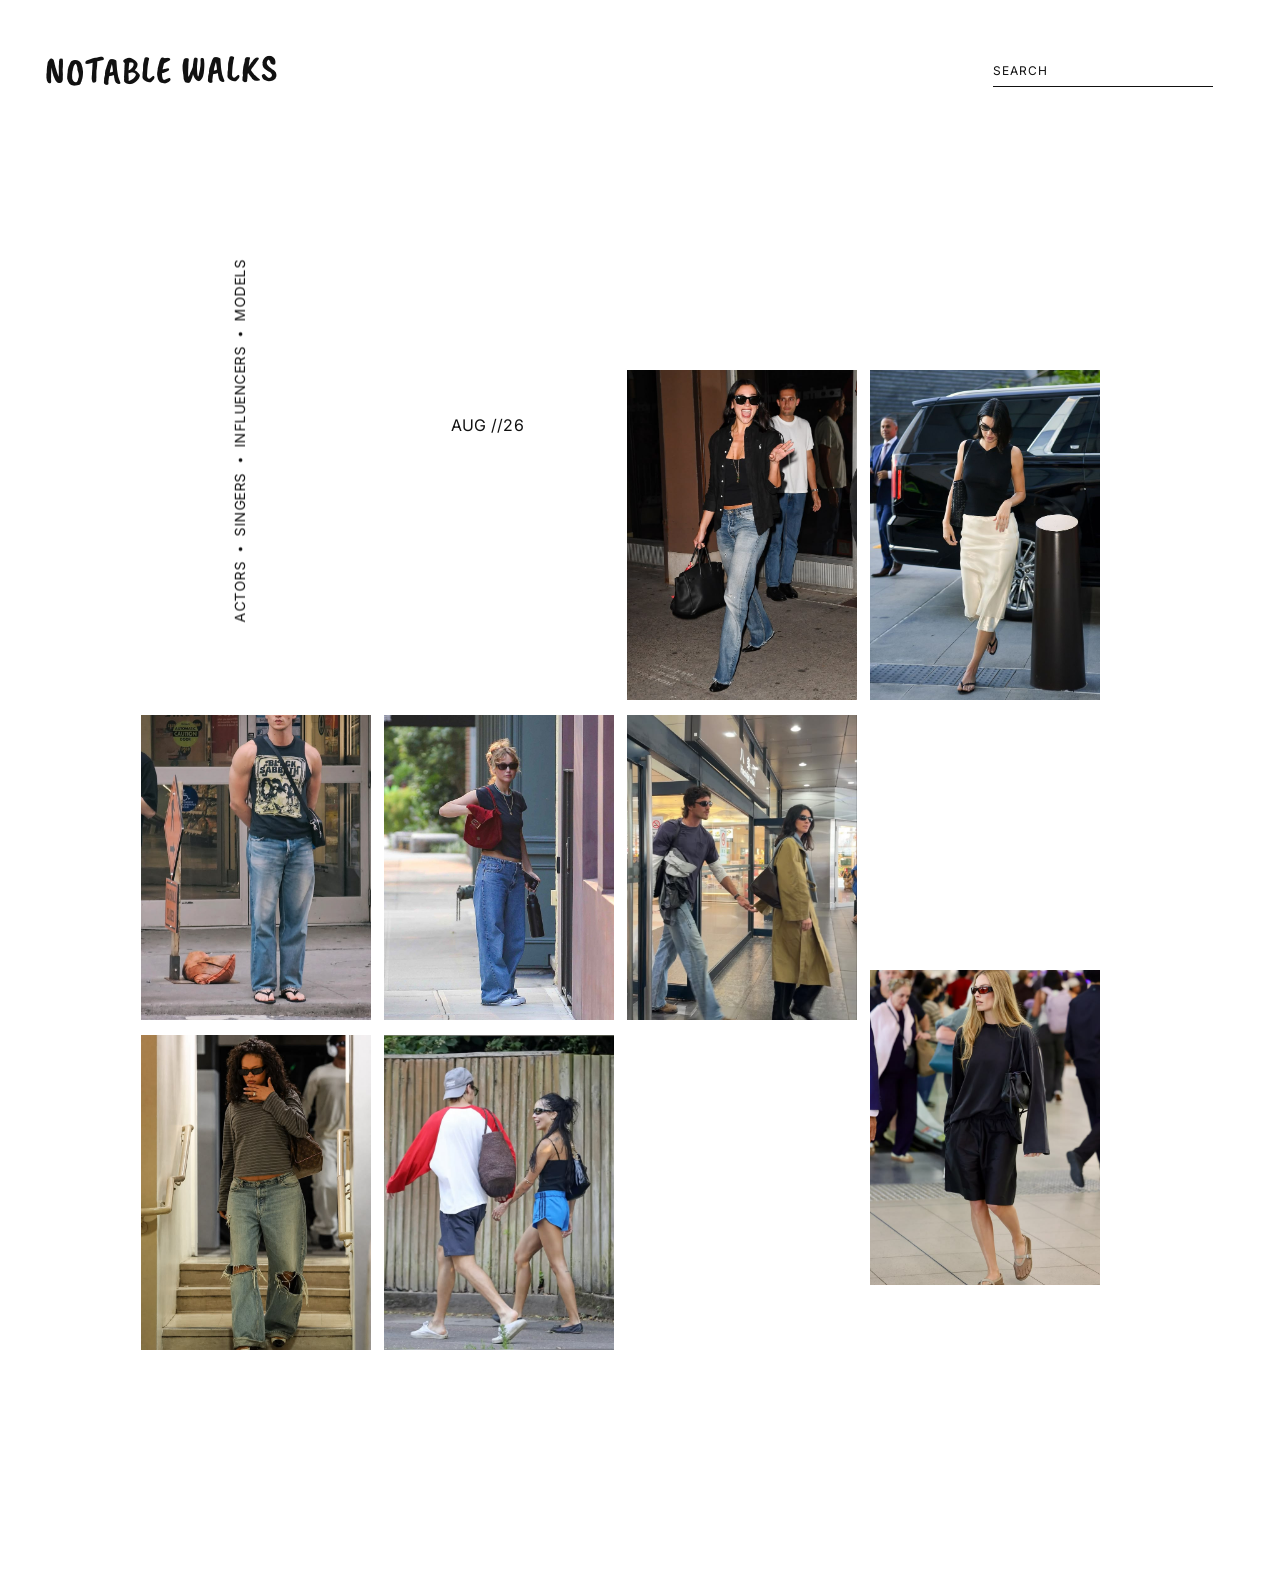
<file: index.html>
<!DOCTYPE html>
<html lang="en">
<head>
    <meta charset="UTF-8">
    <meta name="viewport" content="width=device-width, initial-scale=1.0">

    <title>Notable Walks</title>

    <link rel="preconnect" href="https://fonts.googleapis.com">
    <link rel="preconnect" href="https://fonts.gstatic.com" crossorigin>

    <link href="https://fonts.googleapis.com/css2?family=Caveat+Brush&family=Inter:wght@300;400;500;600&display=swap" rel="stylesheet">

    <link rel="stylesheet" href="style.css">
</head>

<body>

    <!-- TOP HEADER -->
    <header class="header">

        <div class="brand">
            NOTABLE WALKS
        </div>

        <!-- SEARCH -->
        <div class="search-container">

            <input
                type="text"
                id="searchInput"
                class="search-input"
                placeholder="SEARCH"
                autocomplete="off"
            >

            <button
                id="clearSearch"
                class="clear-search"
                aria-label="Clear search"
            >
                ×
            </button>

        </div>

    </header>


    <!-- SIDE CATEGORY NAVIGATION -->
    <nav class="side-nav">

        <a href="#actors">ACTORS</a>
        <span>•</span>

        <a href="#singers">SINGERS</a>
        <span>•</span>

        <a href="#influencers">INFLUENCERS</a>
        <span>•</span>

        <a href="#models">MODELS</a>

    </nav>


    <!-- MAIN CONTENT -->
    <main class="page">

        <div class="date">
            AUG //26
        </div>


        <!-- SEARCH RESULTS MESSAGE -->
        <div id="searchMessage" class="search-message"></div>


        <!-- PHOTO COLLAGE -->
        <section class="collage" id="collage">

            <!-- DUA LIPA -->
            <div
                class="photo photo-1"
                data-person="Dua Lipa"
                data-category="Singer"
            >
                <img
                    src="images/dualipa.jpg"
                    alt="Dua Lipa"
                >
            </div>


            <!-- KENDALL JENNER -->
            <div
                class="photo photo-2"
                data-person="Kendall Jenner"
                data-category="Model"
            >
                <img
                    src="images/kendalljenner.jpg"
                    alt="Kendall Jenner"
                >
            </div>


            <!-- CONNOR STORRIE -->
            <div
                class="photo photo-3"
                data-person="Connor Storrie"
                data-category="Actor"
            >
                <img
                    src="images/connorstorrie.jpg"
                    alt="Connor Storrie"
                >
            </div>


            <!-- JENNIFER LAWRENCE -->
            <div
                class="photo photo-4"
                data-person="Jennifer Lawrence"
                data-category="Actor"
            >
                <img
                    src="images/jenniferlawrence.jpg"
                    alt="Jennifer Lawrence"
                >
            </div>


            <!-- JACOB ELORDI -->
            <div
                class="photo photo-5"
                data-person="Jacob Elordi"
                data-category="Actor"
            >
                <img
                    src="images/jacobelordi.jpg"
                    alt="Jacob Elordi"
                >
            </div>


            <!-- RIHANNA -->
            <div
                class="photo photo-6"
                data-person="Rihanna"
                data-category="Singer"
            >
                <img
                    src="images/rihanna.jpg"
                    alt="Rihanna"
                >
            </div>


            <!-- MARGOT ROBBIE -->
            <div
                class="photo photo-7"
                data-person="Margot Robbie"
                data-category="Actor"
            >
                <img
                    src="images/margotrobbie.jpg"
                    alt="Margot Robbie"
                >
            </div>


            <!-- HARRY STYLES -->
            <div
                class="photo photo-8"
                data-person="Harry Styles"
                data-category="Singer"
            >
                <img
                    src="images/harrystyles.jpg"
                    alt="Harry Styles"
                >
            </div>

        </section>

    </main>


    <script src="script.js"></script>

</body>
</html>
</file>
<file: style.css>
/* =========================================
   RESET
========================================= */

* {
    margin: 0;
    padding: 0;
    box-sizing: border-box;
}

html {
    scroll-behavior: smooth;
}

body {
    background: #ffffff;
    color: #111111;
    font-family: "Inter", Arial, sans-serif;
    min-height: 100vh;
}


/* =========================================
   MAIN HEADER
========================================= */

.header {
    position: fixed;

    top: 0;
    left: 0;

    width: 100%;
    height: 150px;

    display: flex;
    align-items: flex-start;
    justify-content: space-between;

    padding: 55px 5.2vw 0 3.5vw;

    z-index: 100;

    pointer-events: none;
}


/* =========================================
   NOTABLE WALKS LOGO
   SAME AS INDEX.HTML
========================================= */

.brand {
    font-family: "Caveat Brush", cursive !important;

    font-size: clamp(30px, 3vw, 48px);

    font-weight: 400;

    letter-spacing: 1px;

    line-height: 0.8;

    transform: rotate(-1deg);

    white-space: nowrap;

    color: #111111;
}


/* =========================================
   SEARCH
========================================= */

.search-container {
    position: relative;

    width: 220px;

    pointer-events: auto;
}

.search-input {
    width: 100%;

    border: none;

    border-bottom: 1px solid #111111;

    background: transparent;

    padding: 8px 30px 8px 0;

    font-family: "Inter", Arial, sans-serif;

    font-size: 12px;

    letter-spacing: 1px;

    color: #111111;

    outline: none;
}

.search-input::placeholder {
    color: #111111;

    opacity: 1;
}

.search-input:focus {
    border-bottom: 1px solid #777777;
}

.clear-search {
    position: absolute;

    right: 0;
    top: 50%;

    transform: translateY(-50%);

    border: none;

    background: none;

    font-size: 20px;

    line-height: 1;

    cursor: pointer;

    opacity: 0;

    pointer-events: none;

    transition: opacity 0.2s ease;
}

.clear-search.visible {
    opacity: 1;

    pointer-events: auto;
}


/* =========================================
   SIDE NAVIGATION
========================================= */

.side-nav {
    position: fixed;

    left: 4.5vw;
    top: 49%;

    transform: translateY(-50%) rotate(-90deg);

    transform-origin: center;

    display: flex;
    align-items: center;

    gap: 9px;

    white-space: nowrap;

    z-index: 100;
}

.side-nav a {
    color: #111111;

    text-decoration: none;

    font-family: "Inter", Arial, sans-serif;

    font-size: 14px;

    font-weight: 400;

    letter-spacing: 0.5px;

    transition: opacity 0.25s ease;
}

.side-nav a:hover {
    opacity: 0.4;
}

.side-nav span {
    font-size: 12px;
}


/* =========================================
   MAIN PAGE
========================================= */

.page {
    position: relative;

    min-height: 100vh;

    width: 100%;

    padding-top: 200px;
}


/* =========================================
   DATE
========================================= */

.date {
    position: absolute;

    top: 415px;
    left: 35.2%;

    font-family: "Inter", Arial, sans-serif;

    font-size: 16px;

    font-weight: 400;

    letter-spacing: 0.3px;

    z-index: 20;
}


/* =========================================
   SEARCH MESSAGE
========================================= */

.search-message {
    position: absolute;

    top: 190px;
    left: 35.2%;

    font-family: "Inter", Arial, sans-serif;

    font-size: 11px;

    letter-spacing: 1px;

    z-index: 20;
}


/* =========================================
   PHOTO COLLAGE
========================================= */

.collage {
    position: relative;

    width: 76vw;

    max-width: 980px;

    height: 1200px;

    margin-left: 11%;

    margin-top: 170px;
}


/* =========================================
   ALL PHOTOS
========================================= */

.photo {
    position: absolute;

    overflow: hidden;

    background: #eeeeee;

    transition:
        transform 0.5s cubic-bezier(.2,.8,.2,1),
        filter 0.5s ease,
        opacity 0.4s ease;

    cursor: pointer;
}

.photo img {
    width: 100%;
    height: 100%;

    display: block;

    object-fit: cover;

    transition:
        transform 0.7s cubic-bezier(.2,.8,.2,1),
        filter 0.5s ease;
}


/* =========================================
   HIDDEN SEARCH RESULTS
========================================= */

.photo.hidden {
    opacity: 0;

    pointer-events: none;

    visibility: hidden;
}


/* =========================================
   PHOTO HOVER
========================================= */

.photo:hover {
    transform: translateY(-8px);

    z-index: 50;
}

.photo:hover img {
    transform: scale(1.04);
}


/* =========================================
   PHOTO POSITIONS
========================================= */

.photo-1 {
    left: 50%;
    top: 0;

    width: 230px;
    height: 330px;

    z-index: 5;
}

.photo-2 {
    left: 75%;
    top: 0;

    width: 230px;
    height: 330px;

    z-index: 6;
}

.photo-3 {
    left: 0;
    top: 345px;

    width: 230px;
    height: 305px;

    z-index: 5;
}

.photo-4 {
    left: 25%;
    top: 345px;

    width: 230px;
    height: 305px;

    z-index: 5;
}

.photo-5 {
    left: 50%;
    top: 345px;

    width: 230px;
    height: 305px;

    z-index: 5;
}

.photo-6 {
    left: 0;
    top: 665px;

    width: 230px;
    height: 315px;

    z-index: 5;
}

.photo-7 {
    left: 75%;
    top: 600px;

    width: 230px;
    height: 315px;

    z-index: 5;
}

.photo-8 {
    left: 25%;
    top: 665px;

    width: 230px;
    height: 315px;

    z-index: 5;
}


/* =========================================
   TABLET
========================================= */

@media (max-width: 1000px) {

    .header {
        padding-left: 25px;
        padding-right: 25px;
    }

    .search-container {
        width: 180px;
    }

    .side-nav {
        left: 15px;
    }

    .collage {
        width: 82vw;

        margin-left: 10%;

        transform: scale(0.9);

        transform-origin: top left;
    }

    .date {
        left: 45%;
    }

    .search-message {
        left: 45%;
    }
}


/* =========================================
   MOBILE MAIN PAGE
========================================= */

@media (max-width: 700px) {

    .header {
        height: 110px;

        padding:
            32px
            20px
            0
            20px;
    }

    .brand {
        font-size: 28px;
    }

    .search-container {
        width: 115px;
    }

    .search-input {
        font-size: 9px;

        padding-top: 5px;
        padding-bottom: 5px;
    }

    .clear-search {
        font-size: 17px;
    }

    .side-nav {

        position: fixed;

        top: auto;
        bottom: 20px;

        left: 50%;

        transform:
            translateX(-50%)
            rotate(0deg);

        width: 94vw;

        justify-content: center;

        gap: 5px;

        flex-wrap: wrap;

        white-space: normal;

        text-align: center;

        background: rgba(255,255,255,0.9);

        padding: 8px;

        backdrop-filter: blur(10px);
    }

    .side-nav a {
        font-size: 9px;
    }

    .side-nav span {
        font-size: 8px;
    }

    .date {
        top: 135px;

        left: 20px;

        font-size: 12px;
    }

    .search-message {
        top: 165px;

        left: 20px;

        font-size: 9px;
    }

    .page {
        padding-top: 140px;
    }

    .collage {

        width: 100%;

        height: 1100px;

        margin: 60px 0 0 0;

        transform: none;
    }

    .photo-1 {
        left: 42%;
        top: 0;

        width: 27vw;
        height: 38vw;
    }

    .photo-2 {
        left: 71%;
        top: 0;

        width: 27vw;
        height: 38vw;
    }

    .photo-3 {
        left: 5%;
        top: 42vw;

        width: 27vw;
        height: 36vw;
    }

    .photo-4 {
        left: 34%;
        top: 42vw;

        width: 27vw;
        height: 36vw;
    }

    .photo-5 {
        left: 63%;
        top: 42vw;

        width: 27vw;
        height: 36vw;
    }

    .photo-6 {
        left: 5%;
        top: 82vw;

        width: 27vw;
        height: 38vw;
    }

    .photo-7 {
        left: 42%;
        top: 82vw;

        width: 27vw;
        height: 38vw;
    }

    .photo-8 {
        left: 71%;
        top: 82vw;

        width: 27vw;
        height: 38vw;
    }
}


/* =========================================
   DETAIL PAGE HEADER
========================================= */

.detail-header {
    position: fixed;

    top: 0;
    left: 0;

    width: 100%;
    height: 150px;

    display: flex;

    align-items: flex-start;

    justify-content: space-between;

    padding: 55px 5.2vw 0 3.5vw;

    z-index: 100;

    background: #ffffff;
}


/* =========================================
   DETAIL PAGE LOGO
========================================= */

.detail-header .brand {
    font-family: "Caveat Brush", cursive !important;

    font-size: clamp(30px, 3vw, 48px);

    font-weight: 400;

    letter-spacing: 1px;

    line-height: 0.8;

    transform: rotate(-1deg);

    white-space: nowrap;

    color: #111111;
}


/* =========================================
   BACK BUTTON
========================================= */

.back-button {
    color: #111111;

    text-decoration: none;

    font-family: "Inter", Arial, sans-serif;

    font-size: 11px;

    font-weight: 400;

    letter-spacing: 1px;

    transition: opacity 0.25s ease;

    margin-top: 5px;
}

.back-button:hover {
    opacity: 0.4;
}


/* =========================================
   DETAIL PAGE
========================================= */

.detail-page {

    min-height: 100vh;

    padding:
        200px
        8vw
        100px
        8vw;

    display: grid;

    grid-template-columns:
        minmax(400px, 650px)
        300px;

    gap: 8vw;

    align-items: start;
}


/* =========================================
   LARGE CELEBRITY IMAGE
========================================= */

.detail-main {
    width: 100%;
}

.detail-image-container {

    width: 100%;

    max-height: 760px;

    overflow: hidden;

    background: #eeeeee;
}

.detail-image-container img {

    width: 100%;

    height: auto;

    max-height: 760px;

    display: block;

    object-fit: cover;
}


/* =========================================
   DETAIL SIDEBAR
========================================= */

.detail-sidebar {

    padding-top: 10px;

    width: 100%;
}

.detail-person {

    font-family: "Inter", Arial, sans-serif;

    font-size: 18px;

    font-weight: 400;

    letter-spacing: 0.5px;

    margin-bottom: 45px;
}

.wearing-title {

    font-family: "Inter", Arial, sans-serif;

    font-size: 10px;

    font-weight: 400;

    letter-spacing: 1.5px;

    margin-bottom: 20px;

    color: #777777;
}


/* =========================================
   PRODUCTS
========================================= */

.product {

    display: grid;

    grid-template-columns: 90px 1fr;

    gap: 15px;

    align-items: center;

    margin-bottom: 22px;

    color: #111111;

    text-decoration: none;

    transition: opacity 0.25s ease;
}

.product:hover {
    opacity: 0.5;
}

.product-image {

    width: 90px;

    height: 110px;

    background: #f1f1f1;

    overflow: hidden;
}

.product-image img {

    width: 100%;

    height: 100%;

    display: block;

    object-fit: cover;
}

.product-info {

    font-family: "Inter", Arial, sans-serif;

    font-size: 10px;

    font-weight: 400;

    line-height: 1.5;

    letter-spacing: 0.4px;
}

.product-info div:first-child {
    margin-bottom: 5px;
}

.product-info div:last-child {
    color: #777777;
}


/* =========================================
   DETAIL PAGE MOBILE
========================================= */

@media (max-width: 700px) {

    .detail-header {

        height: 110px;

        padding:
            32px
            20px
            0
            20px;
    }

    .detail-header .brand {

        font-family: "Caveat Brush", cursive !important;

        font-size: 28px;

        font-weight: 400;
    }

    .back-button {

        font-size: 9px;

        margin-top: 3px;
    }

    .detail-page {

        display: block;

        padding:
            140px
            20px
            100px;
    }

    .detail-image-container {

        width: 100%;

        max-height: none;
    }

    .detail-image-container img {

        width: 100%;

        height: auto;

        max-height: none;
    }

    .detail-sidebar {

        padding-top: 35px;
    }

    .detail-person {

        margin-bottom: 30px;

        font-size: 16px;
    }

    .product {

        grid-template-columns: 80px 1fr;
    }

    .product-image {

        width: 80px;

        height: 100px;
    }
}
</file>
